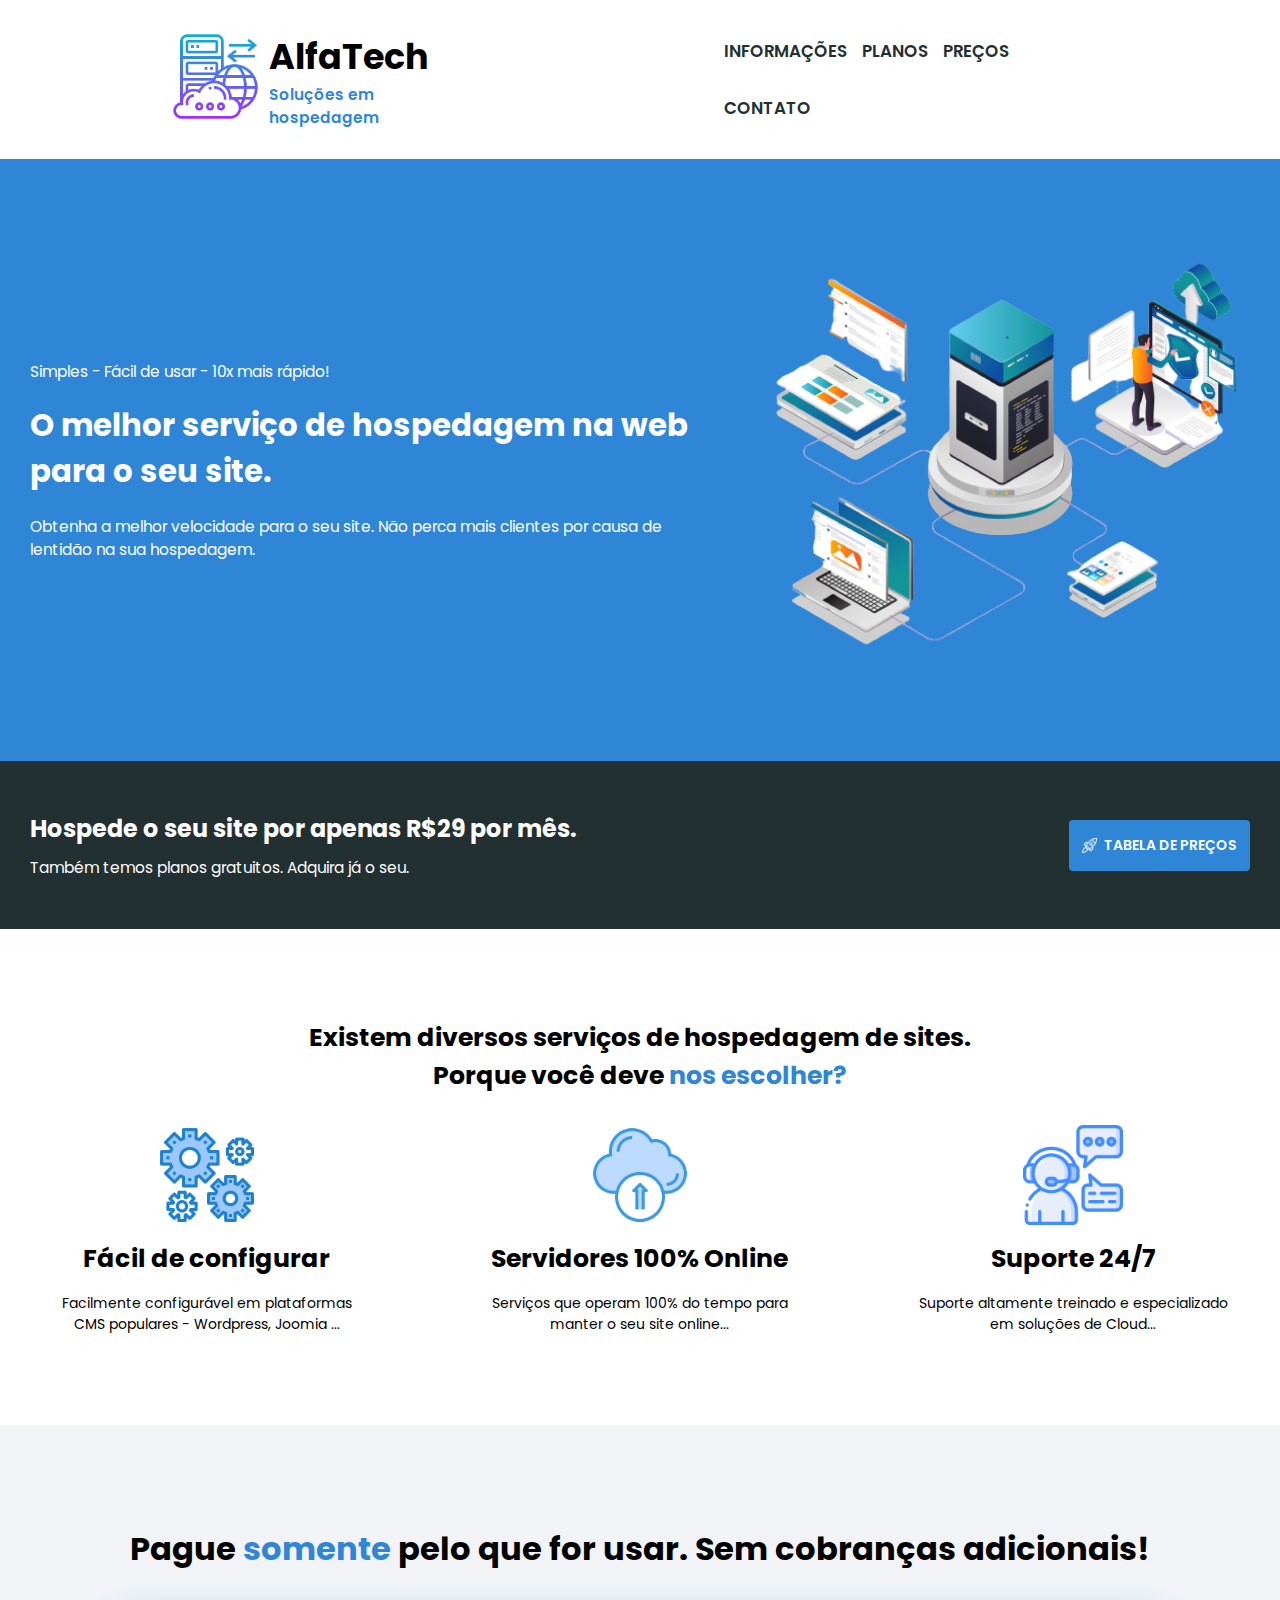
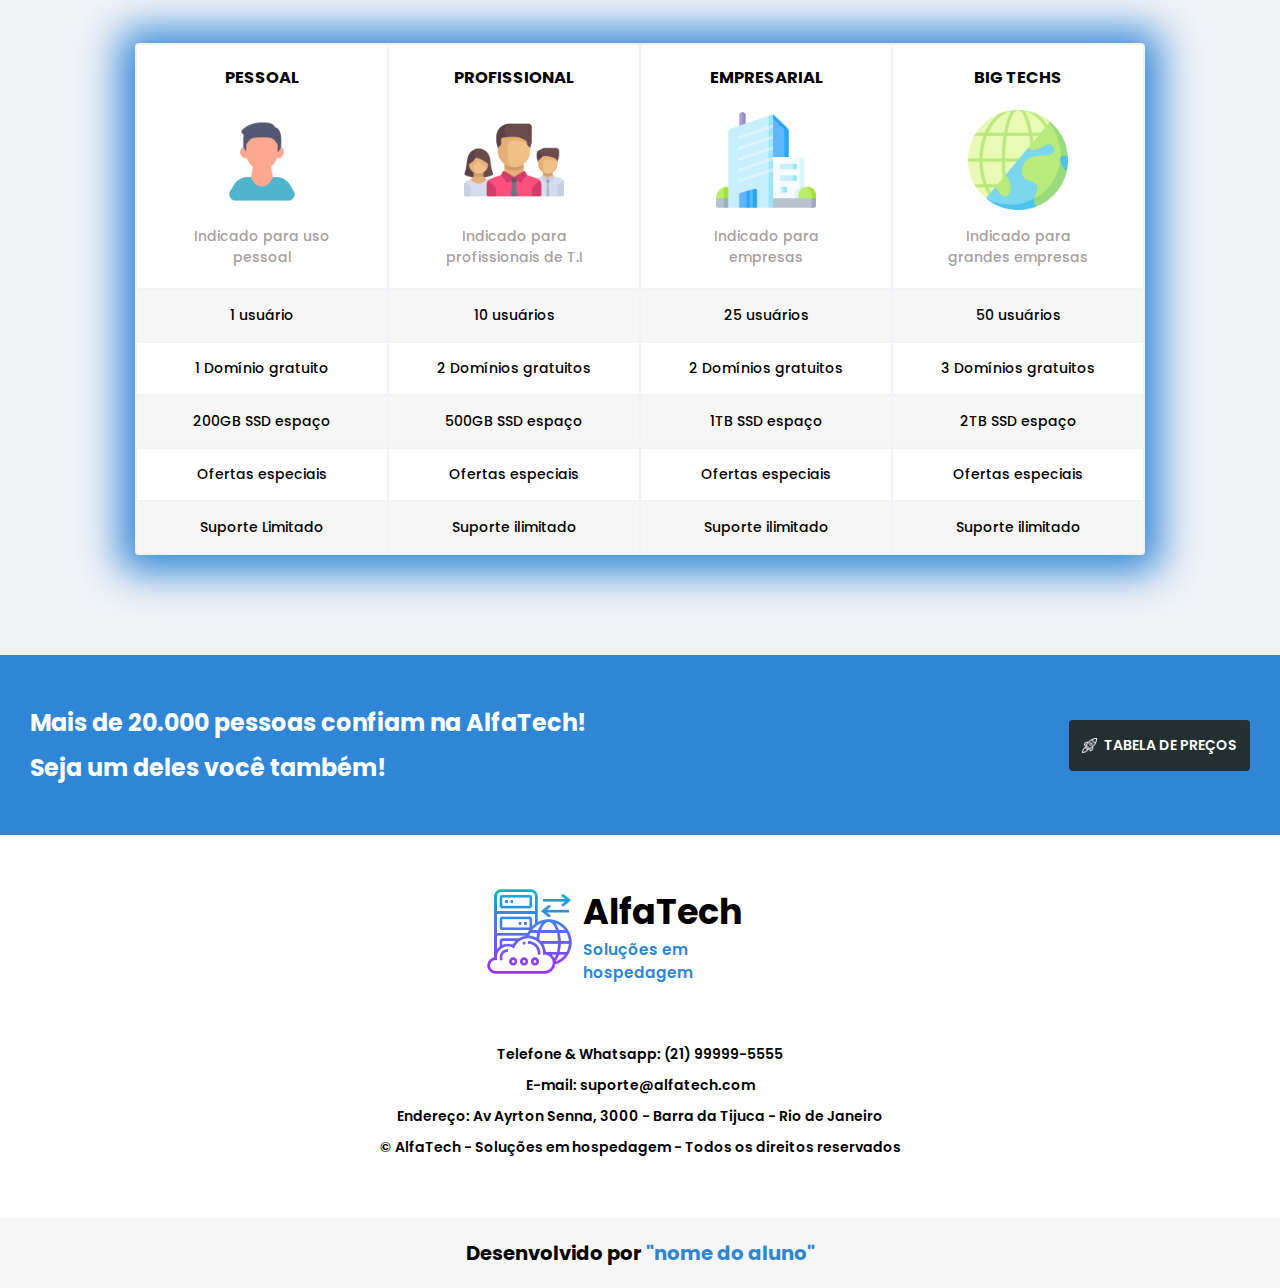
<file: index.html>
<!DOCTYPE html>
<html lang="en">

<head>
    <meta charset="UTF-8">
    <meta name="viewport" content="width=device-width, initial-scale=1.0">
    <link rel="preconnect" href="https://fonts.googleapis.com">
    <link rel="preconnect" href="https://fonts.gstatic.com" crossorigin>
    <link
        href="https://fonts.googleapis.com/css2?family=Poppins:ital,wght@0,300;0,400;0,500;0,600;0,700;1,200;1,300;1,500&display=swap"
        rel="stylesheet">
    <link rel="stylesheet" href="style.css">
    <title>Alfa Tech</title>
</head>

<body>


    <header>
        <div class="logo">
            <div class="controle-img">
                <img class="pc" src="assets/logo-icone.png" alt="pc">
            </div>
            <div>
                <h1>AlfaTech</h1>
                <p>Soluções em hospedagem</p>
            </div>
        </div>
        <nav class="nav-bar">
            <a href="#informações">INFORMAÇÕES</a>
            <a href="#planos">PLANOS</a>
            <a href="/precos.html#preco">PREÇOS</a>
            <a href="#contato">CONTATO</a>
        </nav>
    </header>


    <section class="container-banner">

        <div class="banner-texto">

            <div class="texto">
                <p>Simples - Fácil de usar - 10x mais rápido!</p>
                <h2>
                    O melhor serviço de hospedagem na web para o seu site.
                </h2>

                <p>Obtenha a melhor velocidade para o seu site. Não perca mais clientes por causa de lentidão na sua
                    hospedagem.</p>
            </div>

            <div class="img-banner">
                <img src="assets/imagem-banner.png" alt="pc">
            </div>

        </div>

    </section>

    <div class="primeiro-ad ad">
        <div class="controle">
            <div class="texto-ad">
                <h2>
                    Hospede o seu site por apenas R$29 por mês.
                </h2>
                <p>Também temos planos gratuitos. Adquira já o seu.</p>
            </div>

            <a class="btn-ad btn-ad-1" href="precos.html">
                <img class="foguete" src="assets/icone-foguete.png" alt="foguete icone">
                TABELA DE PREÇOS
            </a>
        </div>
    </div>

    <section id="informações" class="container-conteudo">
        <h2 class="titulo">
            Existem diversos serviços de hospedagem de sites.
        </h2>
        <h2>
            Porque você deve <span>nos escolher?</span>
        </h2>

        <div class="imgs">
            <div class="inf">
                <img src="assets/icone-engrenagens.png" alt="icone-engrenagens">
                <h2>
                    Fácil de configurar
                </h2>
                <p>Facilmente configurável em plataformas CMS populares - Wordpress, Joomia ...</p>
            </div>

            <div class="inf">
                <img src="assets/cloud-icone.png" alt="nuvem">
                <h2>
                    Servidores 100% Online
                </h2>
                <p>Serviços que operam 100% do tempo para manter o seu site online...</p>
            </div>

            <div class="inf">
                <img src="assets/icone-suporte.png" alt="suporte">
                <h2>Suporte 24/7</h2>
                <p>Suporte altamente treinado e especializado em soluções de Cloud...</p>
            </div>
        </div>
    </section>

    <section id="planos" class="div-tabela">
        <h2 class="title">
            Pague <span>somente</span> pelo que for usar. Sem cobranças adicionais!
        </h2>
        <table>
            <thead>
                <tr>
                    <th>
                        <h3>PESSOAL</h3>
                        <img class="pessoal" src="assets/pessoal-icone.png" alt="pessoa">
                        <p>Indicado para uso pessoal</p>
                    </th>
                    <th>
                        <h3>PROFISSIONAL</h3>
                        <img class="equipe" src="assets/equipe-icone.png" alt="equipe">
                        <p>Indicado para profissionais de T.I</p>
                    </th>
                    <th>
                        <h3>EMPRESARIAL</h3>
                        <img class="empresa" src="assets/empresa-icone.png" alt="empresa">
                        <p>Indicado para empresas</p>
                    </th>
                    <th>
                        <h3>BIG TECHS</h3>
                        <img class="big-tech" src="assets/big-tech.png" alt="planeta">
                        <p>Indicado para grandes empresas</p>
                    </th>
                </tr>

            </thead>


            <tbody>

                <tr>
                    <td>1 usuário</td>
                    <td>10 usuários</td>
                    <td>25 usuários</td>
                    <td>50 usuários</td>
                </tr>

                <tr>
                    <td>1 Domínio gratuito</td>
                    <td>2 Domínios gratuitos</td>
                    <td>2 Domínios gratuitos</td>
                    <td>3 Domínios gratuitos</td>
                </tr>

                <tr>
                    <td>200GB SSD espaço</td>
                    <td>500GB SSD espaço</td>
                    <td>1TB SSD espaço</td>
                    <td>2TB SSD espaço</td>
                </tr>

                <tr>
                    <td>Ofertas especiais</td>
                    <td>Ofertas especiais</td>
                    <td>Ofertas especiais</td>
                    <td>Ofertas especiais</td>
                </tr>

                <tr>
                    <td>Suporte Limitado</td>
                    <td>Suporte ilimitado</td>
                    <td>Suporte ilimitado</td>
                    <td>Suporte ilimitado</td>
                </tr>

            </tbody>

        </table>

    </section>

    <div class="segundo-ad ad">
        <div class="controle">
            <div class="texto-ad">
                <h2>Mais de 20.000 pessoas confiam na AlfaTech!</h2>
                <h2>Seja um deles você também!</h2>
            </div>

            <a class="btn-ad btn-ad-2" href="precos.html">
                <img class="foguete" src="assets/icone-foguete.png" alt="foguete icone">
                TABELA DE PREÇOS
            </a>
        </div>
    </div>

    <div class="logo logo-footer">
        <div class="controle-img">
            <img class="pc" src="assets/logo-icone.png" alt="pc">
        </div>
        <div>
            <h1>AlfaTech</h1>
            <p>Soluções em hospedagem</p>
        </div>
    </div>

    <footer>

        <div id="contato">
        </div>
        <p>Telefone & Whatsapp: (21) 99999-5555</p>
        <p>E-mail: suporte@alfatech.com</p>
        <p>Endereço: Av Ayrton Senna, 3000 - Barra da Tijuca - Rio de Janeiro</p>
        <p>&copy; AlfaTech - Soluções em hospedagem - Todos os direitos reservados</p>
        </div>

        <div class="creditos">
            <h3>Desenvolvido por <span>"nome do aluno"</span></h3>
        </div>

    </footer>


</body>

</html>
</file>
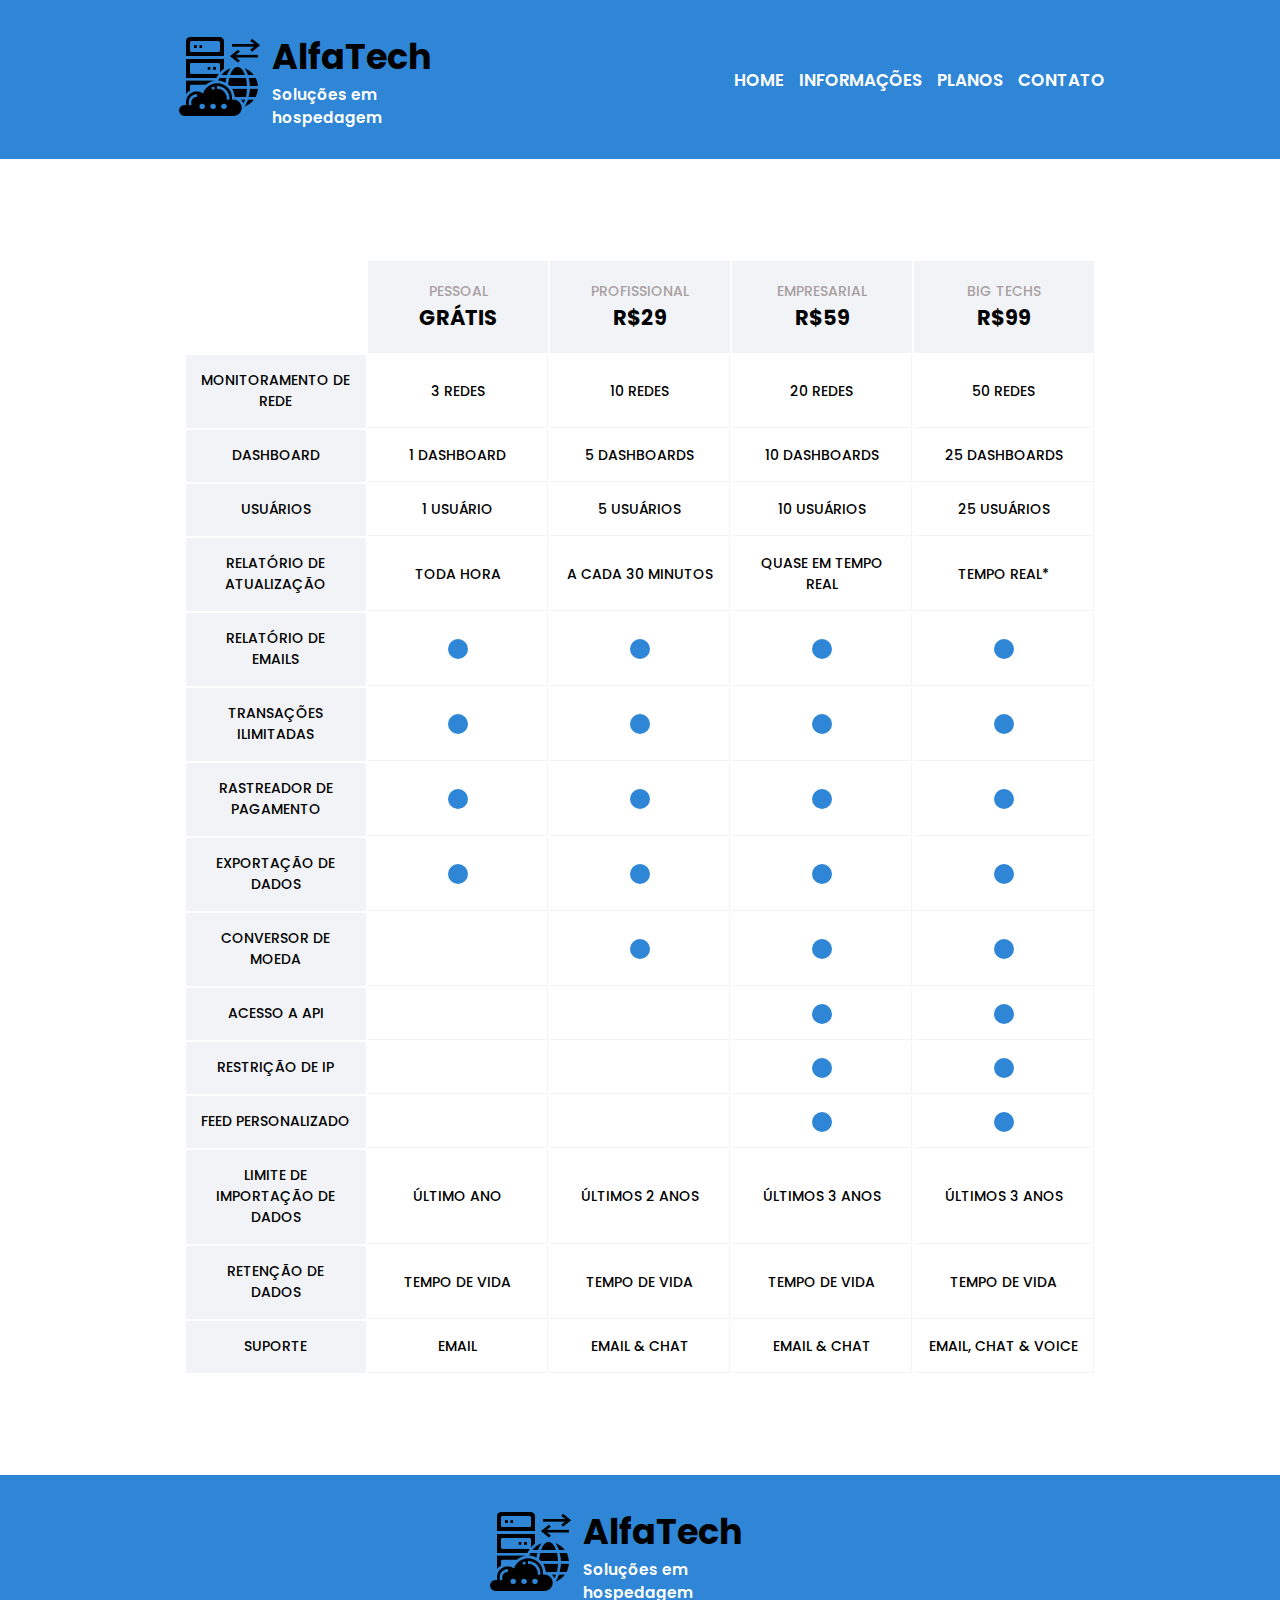
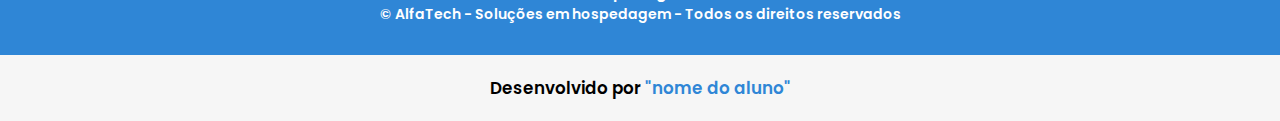
<file: precos.html>
<!DOCTYPE html>
<html lang="en">
  <head>
    <meta charset="UTF-8" />
    <meta name="viewport" content="width=device-width, initial-scale=1.0" />
    <link rel="preconnect" href="https://fonts.googleapis.com" />
    <link rel="preconnect" href="https://fonts.gstatic.com" crossorigin />
    <link
      href="https://fonts.googleapis.com/css2?family=Poppins:ital,wght@0,300;0,400;0,500;0,600;0,700;1,200;1,300;1,500&display=swap"
      rel="stylesheet"
    />
    <link rel="stylesheet" href="style-preco.css" />
    <title>AlfaTech</title>
  </head>

  <body>
    <header class="preço-header">
      <div class="logo">
        <div class="controle-img">
          <img class="pc" src="assets/logo-icone-escuro.png" alt="pc" />
        </div>
        <div>
          <h1>AlfaTech</h1>
          <p class="preço-header-p">Soluções em hospedagem</p>
        </div>
      </div>
      <nav class="nav-bar preço-nav-bar">
        <a href="/index.html"> HOME </a>
        <a href="/index.html#informações"> INFORMAÇÕES </a>
        <a href="#planos"> PLANOS </a>
        <a href="#contato"> CONTATO </a>
      </nav>
    </header>

    <section class="div-tabela">
      <table id="preco" >
        <thead>
          <th></th>
          <th>
            <p>PESSOAL</p>
            <h3>GRÁTIS</h3>
          </th>
          <th>
            <p>PROFISSIONAL</p>
            <h3>R$29</h3>
          </th>
          <th>
            <p>EMPRESARIAL</p>
            <h3>R$59</h3>
          </th>
          <th>
            <p>BIG TECHS</p>
            <h3>R$99</h3>
          </th>
        </thead>
        <tbody>
          <tr>
            <td>MONITORAMENTO DE REDE</td>
            <td>3 REDES</td>
            <td>10 REDES</td>
            <td>20 REDES</td>
            <td>50 REDES</td>
          </tr>
          <tr>
            <td>DASHBOARD</td>
            <td>1 DASHBOARD</td>
            <td>5 DASHBOARDS</td>
            <td>10 DASHBOARDS</td>
            <td>25 DASHBOARDS</td>
          </tr>
          <tr>
            <td>USUÁRIOS</td>
            <td>1 USUÁRIO</td>
            <td>5 USUÁRIOS</td>
            <td>10 USUÁRIOS</td>
            <td>25 USUÁRIOS</td>
          </tr>
          <tr>
            <td>RELATÓRIO DE ATUALIZAÇÃO</td>
            <td>TODA HORA</td>
            <td>A CADA 30 MINUTOS</td>
            <td>QUASE EM TEMPO REAL</td>
            <td>TEMPO REAL*</td>
          </tr>
          <tr>
            <td>RELATÓRIO DE EMAILS</td>
            <td>
              <div class="ponto-azul"></div>
            </td>
            <td>
              <div class="ponto-azul"></div>
            </td>
            <td>
              <div class="ponto-azul"></div>
            </td>
            <td>
              <div class="ponto-azul"></div>
            </td>
          </tr>
          <tr>
            <td>TRANSAÇÕES ILIMITADAS</td>
            <td>
              <div class="ponto-azul"></div>
            </td>
            <td>
              <div class="ponto-azul"></div>
            </td>
            <td>
              <div class="ponto-azul"></div>
            </td>
            <td>
              <div class="ponto-azul"></div>
            </td>
          </tr>
          <tr>
            <td>RASTREADOR DE PAGAMENTO</td>
            <td>
              <div class="ponto-azul"></div>
            </td>
            <td>
              <div class="ponto-azul"></div>
            </td>
            <td>
              <div class="ponto-azul"></div>
            </td>
            <td>
              <div class="ponto-azul"></div>
            </td>
          </tr>
          <tr>
            <td>EXPORTAÇÃO DE DADOS</td>
            <td>
              <div class="ponto-azul"></div>
            </td>
            <td>
              <div class="ponto-azul"></div>
            </td>
            <td>
              <div class="ponto-azul"></div>
            </td>
            <td>
              <div class="ponto-azul"></div>
            </td>
          </tr>
          <tr>
            <td>CONVERSOR DE MOEDA</td>
            <td></td>
            <td>
              <div class="ponto-azul"></div>
            </td>
            <td>
              <div class="ponto-azul"></div>
            </td>
            <td>
              <div class="ponto-azul"></div>
            </td>
          </tr>
          <tr>
            <td>ACESSO A API</td>
            <td></td>
            <td></td>
            <td>
              <div class="ponto-azul"></div>
            </td>
            <td>
              <div class="ponto-azul"></div>
            </td>
          </tr>
          <tr>
            <td>RESTRIÇÃO DE IP</td>
            <td></td>
            <td></td>
            <td>
              <div class="ponto-azul"></div>
            </td>
            <td>
              <div class="ponto-azul"></div>
            </td>
          </tr>
          <tr>
            <td>FEED PERSONALIZADO</td>
            <td></td>
            <td></td>
            <td>
              <div class="ponto-azul"></div>
            </td>
            <td>
              <div class="ponto-azul"></div>
            </td>
          </tr>
          <tr>
            <td>LIMITE DE IMPORTAÇÃO DE DADOS</td>
            <td>ÚLTIMO ANO</td>
            <td>ÚLTIMOS 2 ANOS</td>
            <td>ÚLTIMOS 3 ANOS</td>
            <td>ÚLTIMOS 3 ANOS</td>
          </tr>
          <tr>
            <td>RETENÇÃO DE DADOS</td>
            <td>TEMPO DE VIDA</td>
            <td>TEMPO DE VIDA</td>
            <td>TEMPO DE VIDA</td>
            <td>TEMPO DE VIDA</td>
          </tr>
          <tr>
            <td>SUPORTE</td>
            <td>EMAIL</td>
            <td>EMAIL & CHAT</td>
            <td>EMAIL & CHAT</td>
            <td>EMAIL, CHAT & VOICE</td>
          </tr>
        </tbody>
      </table>
    </section>

    <footer id="contato" class="footer">
      <div class="logo">
        <div class="controle-img">
          <img class="pc" src="assets/logo-icone-escuro.png" alt="pc" />
        </div>
        <div>
          <h1>AlfaTech</h1>
          <p>Soluções em hospedagem</p>
        </div>
      </div>
      <p>
        &copy AlfaTech - Soluções em hospedagem - Todos os direitos reservados
      </p>
    </footer>

    <div class="creditos">Desenvolvido por <span>"nome do aluno"</span></div>
  </body>
</html>
</file>
<file: style.css>
*{
    padding: 0;
    margin: 0;
    box-sizing: border-box;
    font-family: 'Poppins', sans-serif;
}

html{
    font-size: 14px;
    height: 100%;
    scroll-behavior: smooth;
}

/* cabeçalho */

header{
    width: 100%;
    padding: 30px 50px;
    /* max-width: 1200px; */
    display: flex;
    justify-content: space-around;
    flex-wrap: wrap;
}


.logo{
    max-width: 309px;
    display: flex;
    align-items: center;
    gap: 10px;
}

.controle-img{
    width: 90px;
}

.pc{
    width: 100%;
    height: 100%;
}

.logo h1{
    font-size: 2.5em;
}

.logo p{
    font-size: 1.1em;
    font-weight: 600;
    color: #2f86d6;
}

.nav-bar{
    max-width: 385px;
    display: flex;
    align-items: center;
    flex-wrap: wrap;
    /* justify-content: space-between; */
    gap: 15px;
}

.nav-bar a{
    text-decoration: none;
    font-weight: 600;
    font-size: 1.2em;
    color: #233032;
}

/* container principal */


.container-banner{
    padding: 70px 0;
    background-color: #2f86d6;
    /* display: flex;
    justify-content: space-around; */
}

.container-banner .banner-texto{
    /* width: 100%; */
    max-width: 1300px;
    margin: 0 auto;
    display: flex;
    flex-wrap: wrap;
}

.banner-texto .texto{
    color: #fff;
    padding: 10px 30px;
    /* max-width: 40%; */
    display: flex;
    flex-direction: column;
    justify-content: center;
    gap: 20px;
    flex: 1 1 320px;
}

.texto h2{
    font-size: 2.2em;
}

.texto p{
    font-size: 1.1em;
}

.banner-texto .banner-img{
    /* max-width: 60%; */
    flex: 1 1 480px;
}

.img-banner img{
    width: 100%;
    height: 100%;
    object-fit: cover;
}


/* primeiro ad */

.ad{
    color: #fff;
}

.primeiro-ad{
    background-color: #233032;
}

.ad .controle{
    max-width: 1300px;
    margin: 0 auto;
    padding: 50px 30px;
    display: flex;
    justify-content: space-between;
    align-items: center;
}

.controle .texto-ad{
    display: flex;
    flex-direction: column;
    gap: 10px;
}

.texto-ad h2{
    font-size: 1.7em;
}

.texto-ad p{
    font-size: 1.1em;
}

.btn-ad-1{
    background-color: #2f86d6;
}

.btn-ad{
    border-radius: 4px;
    padding: 15px 13px;
    text-decoration: none;
    color: #fff;
    font-weight: 600;
    display: flex;
    text-align: center;
    justify-content:center;
    align-items: center;
    gap: 7px;
}


.btn-ad img{
    width: 15px;
}


/* container 2 */


.container-conteudo{
    max-width: 1300px;
    margin: 0 auto;
    padding: 90px 0;
    text-align: center;
}

.container-conteudo h2{
    font-size: 1.8em;
}

span{
    color: #2f86d6;
}

.imgs{
    display: flex;
    flex-wrap: wrap;
    justify-content: space-around;
    margin: 30px auto 0 auto;
    text-align: center;
    gap: 20px;
}

.imgs .inf{
    max-width: 320px;
    display: flex;
    flex-direction: column;
    align-items: center;
    gap: 15px;
}

.inf img{
    max-width: 100px;
    object-fit: cover;
}


/* tabela */

.div-tabela{
    padding: 100px 0;
    background-color: #f1f3f7;
}

.title{
    text-align: center;
    margin-bottom: 70px;
    font-size: 2.3em;
}

table{
    border-radius: 4px;
    margin: auto;
    box-shadow: 0px 2px 40px 15px rgba(47,134,214,1);
}

table thead th{
    text-align: center;
    padding: 20px 0;
    background-color: #fff;
}

table thead th h3{
    margin-bottom: 20px;
}

table thead th img{
    width: 100%;
    max-width: 100px;
    margin: auto;
}

table thead th p{
    width: 100%;
    max-width: 150px;
    margin: auto;
    padding-top: 10px;
    font-weight: 500;
    color: #a89f9f;
}

table tbody tr td{
    width: 250px;
    max-width: 1024px;
    text-align: center;
    font-weight: 500;
    padding: 15px;
}

table tr:nth-child(odd){
    background-color: #f6f6f6;
}

table tr:nth-child(even){
    background-color: #fff;
}


/* segundo add */

.segundo-ad{
    background-color: #2f86d6;
}

.btn-ad-2{
    background-color: #233032;
}

/* footer */

.logo-footer{
    margin: 50px auto;
}

footer{
    text-align: center;
    font-weight: 600;
    display: flex;
    flex-direction: column;
    gap: 10px;
}

footer .creditos{
    margin-top: 50px;
    background-color: #f6f6f6;
    font-size: 1.2em;
    padding: 20px;
}
</file>
<file: style-preco.css>
*{
    padding: 0;
    margin: 0;
    box-sizing: border-box;
    font-family: 'Poppins', sans-serif;
}

html{
    font-size: 14px;
    height: 100%;
    scroll-behavior: smooth;
}

/* cabeçalho */

header{
    width: 100%;
    padding: 30px 50px;
    /* max-width: 1200px; */
    display: flex;
    justify-content: space-around;
    flex-wrap: wrap;
    background-color: #2f86d6;
}


.logo{
    max-width: 309px;
    display: flex;
    align-items: center;
    gap: 10px;
}

.controle-img{
    width: 90px;
}

.pc{
    width: 100%;
    height: 100%;
}

.logo h1{
    font-size: 2.5em;
}

.logo p{
    font-size: 1.1em;
    font-weight: 600;
    color: #fff;
}

.nav-bar{
    max-width: 385px;
    display: flex;
    align-items: center;
    flex-wrap: wrap;
    /* justify-content: space-between; */
    gap: 15px;
}

.nav-bar a{
    text-decoration: none;
    font-weight: 600;
    font-size: 1.2em;
    color: #fff;
}

/* tabela */

.div-tabela{
    background-color: #fff;
    padding: 100px 0;
}

table{
    margin: auto;
}

table thead th{
    text-align: center;
    padding: 20px;
    background-color: #f1f3f7;
    /* width: 100%;
    max-width: 150px;
    margin: auto; */
}

table thead th:first-child{
    background-color: #fff;
}

table thead th p{
    width: 100%;
    max-width: 150px;
    margin: auto;
    font-weight: 500;
    color: #a89f9f;
}

table thead th h3{
    font-size: 1.5em;
}

table tbody tr td{
    width: 180px;
    max-width: 1024px;
    min-width: 150px;
    text-align: center;
    font-weight: 500;
    padding: 15px;
}

table tbody tr td:first-child{
    background-color: #f1f3f7;
}

table tbody td{
    border-right: 1px solid #f1f3f7;
    border-bottom: 1px solid #f1f3f7;
}

.ponto-azul{
    width: 20px;
    height: 20px;
    background-color: #2f86d6;
    border-radius: 50%;
    margin: auto;
}

footer{
    width: 100%;
    background-color: #2f86d6;
    display: flex;
    flex-direction: column;
    align-items: center;
    padding: 30px;
    font-weight: 600;
}

footer p{
    color: #fff;
}

.creditos{
    width: 100%;
    background-color: #f6f6f6;
    font-size: 1.2em;
    padding: 20px;
    text-align: center;
    font-weight: 600;
}

span{
    color: #2f86d6;
}
</file>
